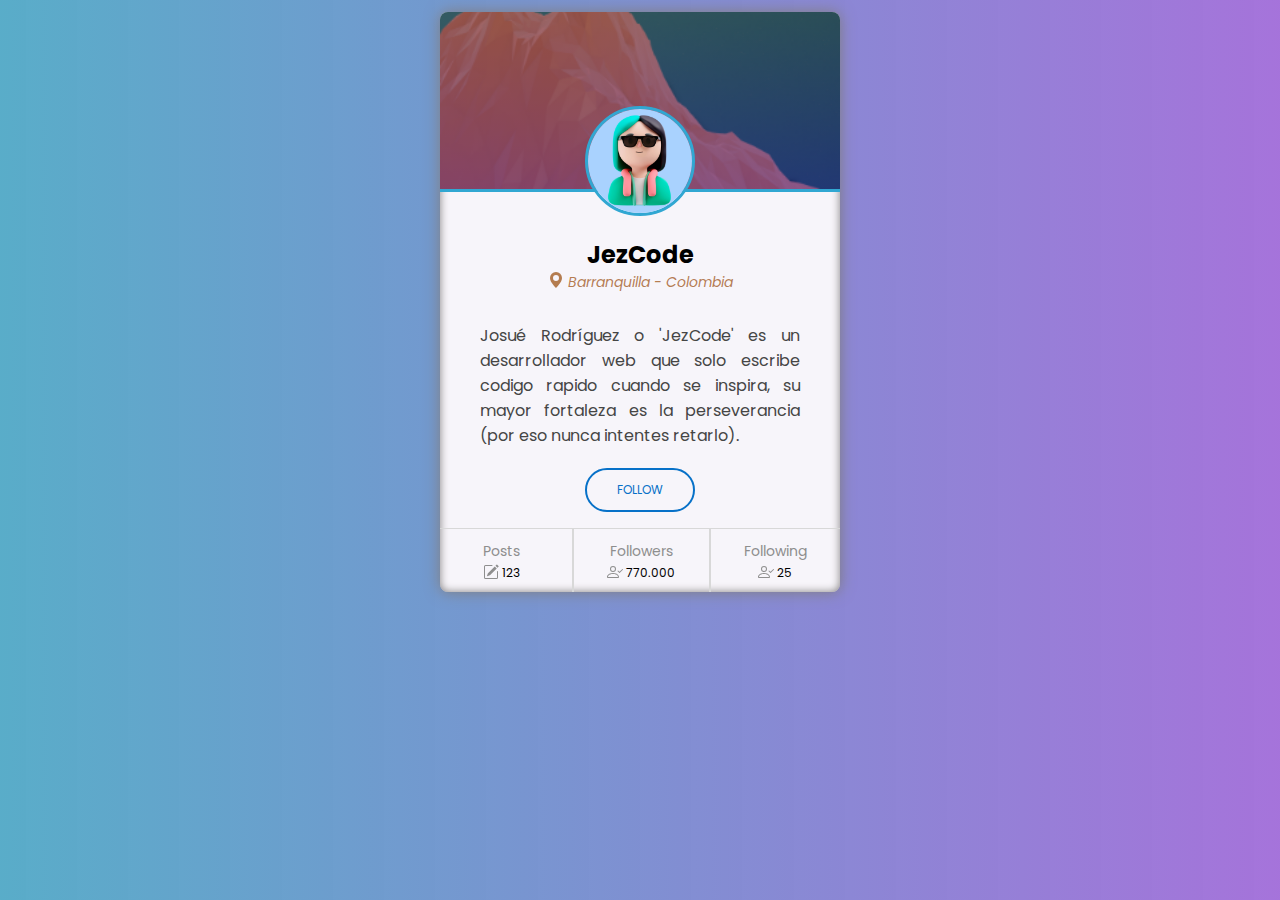
<file: 1. card/index.html>
<!DOCTYPE html>
<html lang="">
<head>

    <meta name="viewport" content="width=device-width, initial-scale=1.0">
    <meta charset="UTF-8">

    <title>Desafío Card</title>
    <link rel="preconnect" href="https://fonts.googleapis.com">
    <link rel="preconnect" href="https://fonts.gstatic.com" crossorigin>
    <link href="https://fonts.googleapis.com/css2?family=Poppins:wght@500&display=swap" rel="stylesheet">

    <link rel="stylesheet" href="estilos.css">
</head>

<body>
    
    <main class="div-card">

        <section class="hero-imgs">
            <!-- the image goes here-->
            <img src="img/avatar.png" alt="perfil" class="img-avatar">
        </section>

        <section class="card-content">
            
                    <h2>JezCode</h2>
                    <span>
                        <svg xmlns="http://www.w3.org/2000/svg" width="16" height="16" fill="currentColor" class="bi bi-geo-alt-fill icon-location" viewBox="0 0 16 16">
                            <path d="M8 16s6-5.686 6-10A6 6 0 0 0 2 6c0 4.314 6 10 6 10zm0-7a3 3 0 1 1 0-6 3 3 0 0 1 0 6z"/>
                        </svg>
                        Barranquilla - Colombia
                    </span>
            
                    <p class="who-i-am">Josué Rodríguez o 'JezCode' es un desarrollador web que solo escribe codigo rapido
                        cuando se inspira, su mayor fortaleza es la perseverancia (por eso nunca intentes retarlo).
                    </p>
           
                    <a href="#" class="follow">FOLLOW</a>
          
        </section>

        <footer>
            <table class="table">
                <tr>
                    <td>
                    <p class="title-list">Posts</p>
                    <div class="cifras">
                        <svg xmlns="http://www.w3.org/2000/svg" width="16" height="16" fill="currentColor" class="bi bi-pencil-square icon" viewBox="0 0 16 16">
                            <path d="M15.502 1.94a.5.5 0 0 1 0 .706L14.459 3.69l-2-2L13.502.646a.5.5 0 0 1 .707 0l1.293 1.293zm-1.75 2.456-2-2L4.939 9.21a.5.5 0 0 0-.121.196l-.805 2.414a.25.25 0 0 0 .316.316l2.414-.805a.5.5 0 0 0 .196-.12l6.813-6.814z"/>
                            <path fill-rule="evenodd" d="M1 13.5A1.5 1.5 0 0 0 2.5 15h11a1.5 1.5 0 0 0 1.5-1.5v-6a.5.5 0 0 0-1 0v6a.5.5 0 0 1-.5.5h-11a.5.5 0 0 1-.5-.5v-11a.5.5 0 0 1 .5-.5H9a.5.5 0 0 0 0-1H2.5A1.5 1.5 0 0 0 1 2.5v11z"/>
                        </svg>
                        <span class="values">
                        
                            123
                        </span>
                    </div>
                </td>
                <td>
                    <p class="title-list">Followers</p>
                    <div class="cifras">
                    <svg xmlns="http://www.w3.org/2000/svg" width="16" height="16" fill="currentColor" class="bi bi-person-check icon" viewBox="0 0 16 16">
                        <path d="M6 8a3 3 0 1 0 0-6 3 3 0 0 0 0 6zm2-3a2 2 0 1 1-4 0 2 2 0 0 1 4 0zm4 8c0 1-1 1-1 1H1s-1 0-1-1 1-4 6-4 6 3 6 4zm-1-.004c-.001-.246-.154-.986-.832-1.664C9.516 10.68 8.289 10 6 10c-2.29 0-3.516.68-4.168 1.332-.678.678-.83 1.418-.832 1.664h10z"/>
                        <path fill-rule="evenodd" d="M15.854 5.146a.5.5 0 0 1 0 .708l-3 3a.5.5 0 0 1-.708 0l-1.5-1.5a.5.5 0 0 1 .708-.708L12.5 7.793l2.646-2.647a.5.5 0 0 1 .708 0z"/>
                      </svg>

                    <span class="values">
                       
                        770.000
                    </span>
                </div>
                </td>
                    <td>
                        <p class="title-list">Following</p>
                        <div class="cifras">
                            <svg xmlns="http://www.w3.org/2000/svg" width="16" height="16" fill="currentColor" class="bi bi-person-check icon" viewBox="0 0 16 16">
                                <path d="M6 8a3 3 0 1 0 0-6 3 3 0 0 0 0 6zm2-3a2 2 0 1 1-4 0 2 2 0 0 1 4 0zm4 8c0 1-1 1-1 1H1s-1 0-1-1 1-4 6-4 6 3 6 4zm-1-.004c-.001-.246-.154-.986-.832-1.664C9.516 10.68 8.289 10 6 10c-2.29 0-3.516.68-4.168 1.332-.678.678-.83 1.418-.832 1.664h10z"/>
                                <path fill-rule="evenodd" d="M15.854 5.146a.5.5 0 0 1 0 .708l-3 3a.5.5 0 0 1-.708 0l-1.5-1.5a.5.5 0 0 1 .708-.708L12.5 7.793l2.646-2.647a.5.5 0 0 1 .708 0z"/>
                            </svg>

                            <span class="values">
                                
                                25
                            </span>
                        </div>
                    </td>
                </tr>
            </table>
        </footer>
    </main>




</body>
</html>
</file>
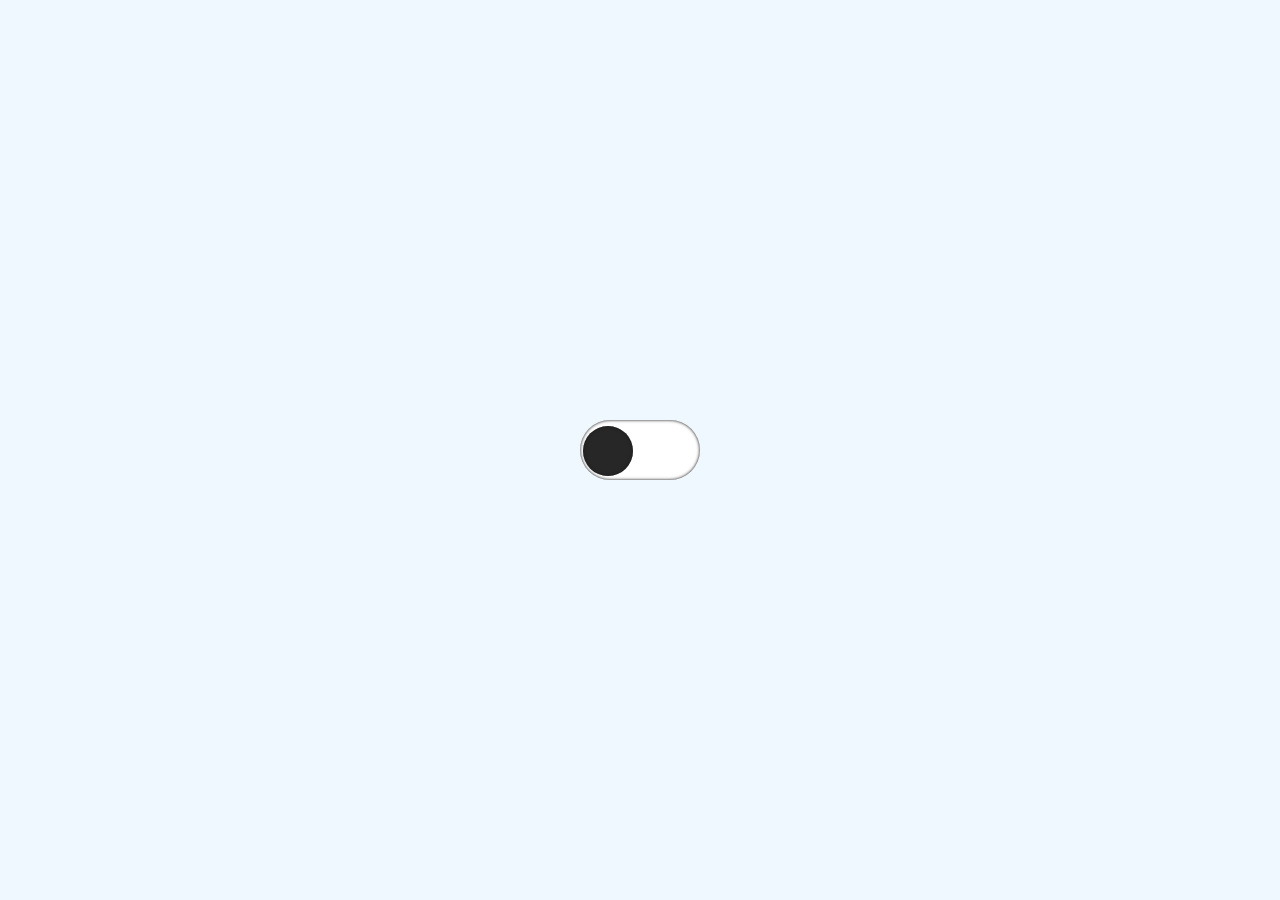
<file: dark-mode/index.html>
<!DOCTYPE html>
<html lang="en">
<head>
    <meta charset="UTF-8">
    <meta http-equiv="X-UA-Compatible" content="IE=edge">
    <meta name="viewport" content="width=device-width, initial-scale=1.0">
    <title>Theme | toggler</title>

    <link rel="stylesheet" href="estilos.css">
</head>
<body>

    <div class="space">
        <div class="btn"></div>
    </div>
    
    <script src="code.js"></script>
</body>
</html>
</file>
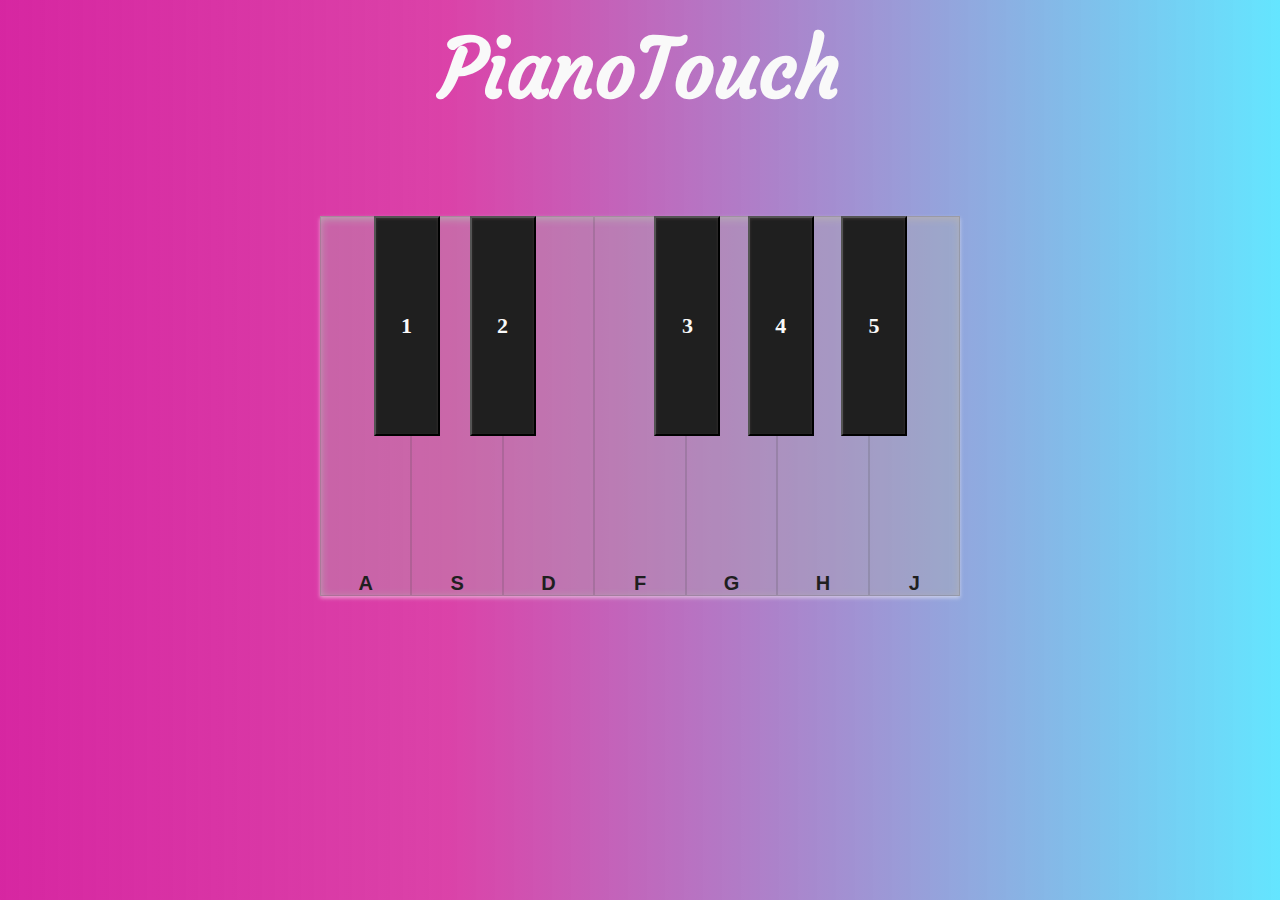
<file: piano-interactivo/index.html>
<!DOCTYPE html>
<html lang="en">
<head>
    <meta charset="UTF-8">
    <meta http-equiv="X-UA-Compatible" content="IE=edge">
    <meta name="viewport" content="width=device-width, initial-scale=1.0">
    <title>Document</title>
    <link rel="stylesheet" href="style.css">
</head>
<body>

    <h1>PianoTouch</h1>

    <main class="main">

        <div class="div-btns-black">
            <div class="btns-left">
                <button class="btn-black btn-piano" id="uno">1</button>
                <button class="btn-black btn-piano" style="margin-left: 30px" id="dos">2</button>
            </div>

            <div class="btns-right">
                <button class="btn-black btn-piano" id="tres">3</button>
                <button class="btn-black btn-piano" id="cuatro">4</button>
                <button class="btn-black btn-piano" id="cinco">5</button>
            </div>
        </div>

        <div class="div-btns-white">
            <button class="btn-white btn-piano" id="a">A</button>
            <button class="btn-white btn-piano" id="s">S</button>
            <button class="btn-white btn-piano" id="d">D</button>
            <button class="btn-white btn-piano" id="f">F</button>
            <button class="btn-white btn-piano" id="g">G</button>
            <button class="btn-white btn-piano" id="h">H</button>
            <button class="btn-white btn-piano" id="j">J</button>
        </div>
    </main>

 
    
    <script src="codigo.js"></script>
</body>
</html>
</file>
<file: 1. card/estilos.css>
*
{
    margin: 0;
    padding: 0;
    box-sizing: border-box;

    font-family: 'Poppins', sans-serif;
}

:root
{
    --colorW: rgb(247, 245, 250);
    --colorG: rgb(69, 69, 69); 
    --colorB: rgb(7, 113, 200);
    --colorBlue: #31a7d2;
    --colorBrown: rgba(156, 79, 16, 0.733);
}

body
{
    background-image: linear-gradient(90deg,rgba(3, 130, 173, 0.657), rgba(95, 6, 190, 0.562));
    display: flex;
    justify-content: center;
}

.div-card
{
    width: 400px;
    height: 580px;
    border-radius: 8px;
    margin-top: 12px;

    background-color: var(--colorW);
    display: flex;
    flex-direction: column;
    justify-content: space-between;
    position: relative;

    box-shadow: 0 0 15px rgb(129, 125, 125), inset 0 0 8px rgb(129, 125, 125);
}

.hero-imgs
{
    width: 100%;
    height: 180px;
    background-image: linear-gradient(180deg, rgba(0, 0, 0, 0.3), rgba(14, 0, 120, 0.4)), url('img/fondo.jpg');
    background-size: cover;
    background-position: bottom;

    border-radius: 8px 8px 0 0;
    border-bottom: solid 3px var(--colorBlue);
   
}

.img-avatar
{
    position: absolute;
    left: calc(50% - 55px);
    top: 94px;
    border-radius: 100%;

    width: 110px;
    height: 110px;
    border: solid 3px var(--colorBlue);
}

.card-content
{
    display: flex;
    flex-direction: column;
    align-items: center;

}

.follow
{
    border: solid 2px var(--colorB);
    color: var(--colorB);
    padding: 11px 30px;
    text-decoration: none;
    font-size: 12px;

    border-radius: 24px;
    transition: .7s;

}

.follow:hover
{
    background-color: var(--colorB);
    color: var(--colorW);
}



.who-i-am
{
    padding: 0 40px 0 40px;
    text-align: justify;
}




.table
{
    list-style: none;
    border-collapse: collapse; /* Unir borders */
}

/* Colores de los Textos */

.card-content h2
{
    padding-top: 28px;
}

.card-content span
{
    color: var(--colorBrown);
    font-style: italic;
    font-size: 14px;
    display: flex;
    justify-content: center;

    padding: 0 20px 30px 20px;
    
}

.icon-location
{
    margin-right: 4px;
}

.who-i-am
{
    color: var(--colorG);
    padding-bottom: 20px;
}

.title-list, .icon
{
    color: rgb(142, 142, 142);
    font-size: 14px;
    line-height: 25px;
}


.cifras
{
    display: flex;
    justify-content: center;
    
}

.values
{
    font-size: 12px;
    margin-left: 3px;
}

footer
{
    /* display: flex;
    justify-content: center; */
    overflow: hidden;

}

.table
{
    width: 100%;
    
}

tr
{
    width: 100%;
    display: flex;
    

}

td
{
    border: 0.01rem solid rgb(216, 216, 216);
    flex-grow: 1;
    text-align: center;
    border-bottom: none;
}

td:nth-child(1)
{
    padding: 10px 30px 10px 20px;
    flex-grow: 7;
    border-left: none;
}

td:nth-child(2)
{
    padding: 10px 30px;
}

td:nth-child(3)
{
    padding: 10px 30px;
    border-right: none;
}
</file>
<file: dark-mode/estilos.css>
*
{
    margin: 0;
    padding: 0;
    box-sizing: border-box;
}

body
{
    background-color: aliceblue;
    display: flex;
    flex-direction: column;
    justify-content: center;
    align-items: center;
    min-height: 100vh;

    transition: 0.5s;
}

.space
{
    width: 120px;
    height: 60px;
    background-color: rgb(255, 255, 255);
    border-radius: 30px;
    box-shadow: inset 0 0 0.2em 0;

    position: relative;
    cursor: pointer;

    transition: 0.5s;
}

.btn
{
    width: 50px;
    height: 50px;
    background-color: rgb(40, 39, 39);
    border-radius: 80px;
    box-shadow: inset 0 0 0.2em rgb(25, 24, 24);

    position: absolute;
    left: 3px;
    bottom: 4px;

    transition: 0.5s;
}


.tema-cambiante
{
    background-color: rgb(50, 50, 50);
}

.tema-cambiante .space
{
    background-color: rgb(34, 34, 34);

}


.tema-cambiante .btn
{
    background-color: rgb(234, 234, 234);
    left: 67px;
    
}
</file>
<file: piano-interactivo/style.css>
/* Font imported */

@import url('https://fonts.googleapis.com/css2?family=Courgette&display=swap');

*
{
    margin: 0;
    padding: 0;
    box-sizing: border-box;
}

:root
{
    --black: #1f1f1f;
    --white: #F9F9F9;

    --transparent: #aaaaaa5b;
    --gray: #4746462f;

}

h1
{
    padding-top: 20px;
    color: var(--white);
    font-size: 80px;
    position: absolute;

    user-select: none;
}

body
{
    display: flex;
    flex-direction: column;
    align-items: center;
    

    font-family: 'Courgette', cursive;
    /* background-color: var(--white); */
    background: rgb(228,57,236);
    background: linear-gradient(90deg, #d31399ea 0%, rgba(209, 13, 144, 0.779) 35%, rgba(0, 213, 255, 0.608) 100%);
    
}


.main
{

    width: 640px;
    height: 380px;
    box-shadow: inset 0 2px 10px #beb7b7, 0 2px 4px #f9f5f58a;

    position: relative;
    margin: auto;
    margin-top: 24vh;
}

/* White buttons */

.div-btns-white
{
    width: 100%;
    display: grid;
    grid-template-columns: 1fr 1fr 1fr 1fr 1fr 1fr 1fr;
    height: 100%;

    position: relative;
}

.btn-white
{
    background-color: var(--transparent);
    height: 100%;
    border: 1px solid var(--gray);
    outline: none;

    transition: 0.4s;
    color: var(--black);
    font-size: 20px;
    font-weight: bold;

    display: flex;
    justify-content: center;
    align-items: end;
    
}

.btn-white:active
{
    transform: scale(0.9);
    background-color: #d5d3d3cd;
}



/* Black botons */



.div-btns-black
{
    position: absolute;
    display: flex;
    justify-content: space-around;

    width: 96%;
    height: 220px;
    top: 0;
    left: 20px;

    z-index: 1;
}

.btns-left
{
    width: 200px;
    display: flex;
    justify-content: start;
}

.btns-right
{
    width: 280px;
    display: flex;
    justify-content: space-around;
}

.btn-black
{
    width: 66px;
    height: 100%;
    outline: none;
    color: var(--white);
    font-size: 22px;
    font-weight: bold;
    font-family: Verdana;

    box-shadow: inset 0 1px 3px #3b3535;
    border-radius: 0;
    background-color: #1f1f1f;
    transition: 0.4s;
}


.btn-black:active
{
    background-color: var(--gray);
}



iframe
{
    display: none;
}


/* Click btns */

.btn-white-click
{
    transform: scale(0.9);
    background-color: #d5d3d3cd;
}

.btn-black-click
{
    background-color: var(--gray);
}


/* Media Querys*/

@media (max-width: 700px)
{
    .main
    {
        width: 440px;
    }

    .btn-black
    {
        width: 58px;
    }
    
}
</file>
